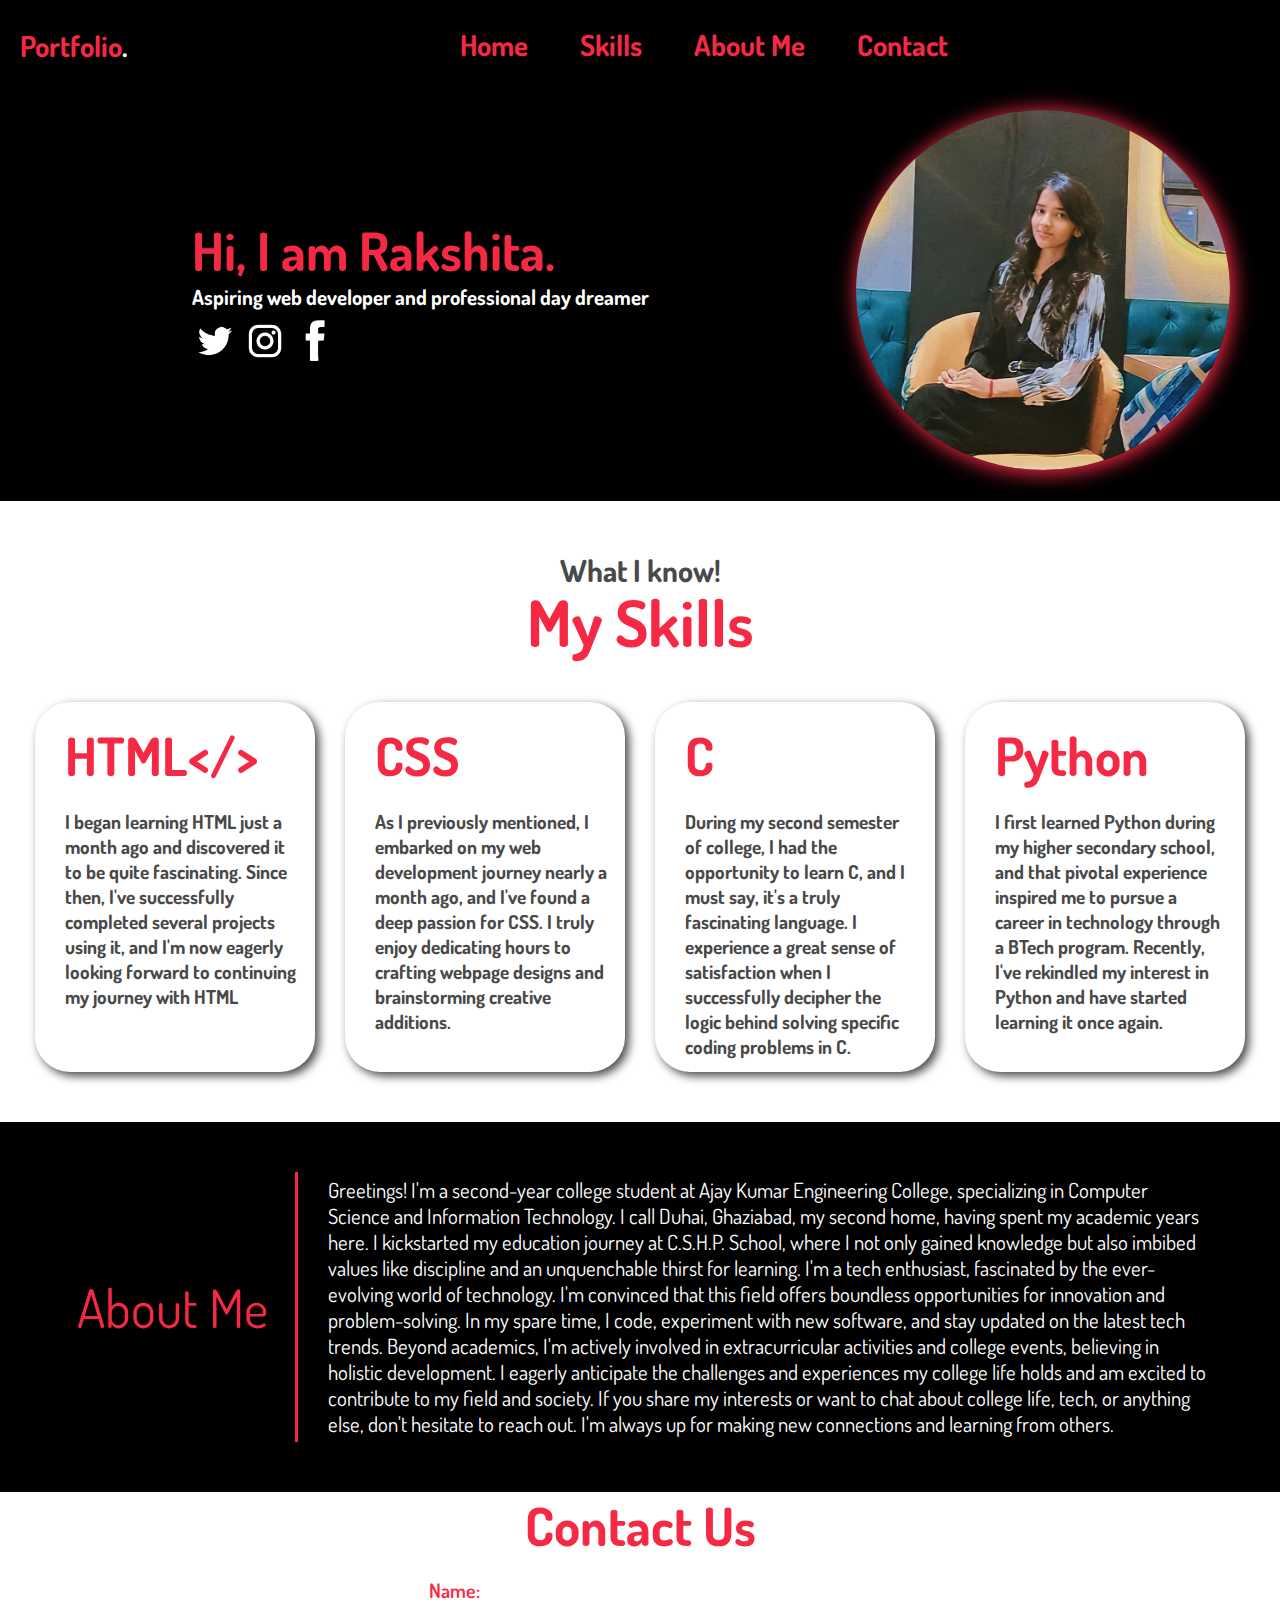
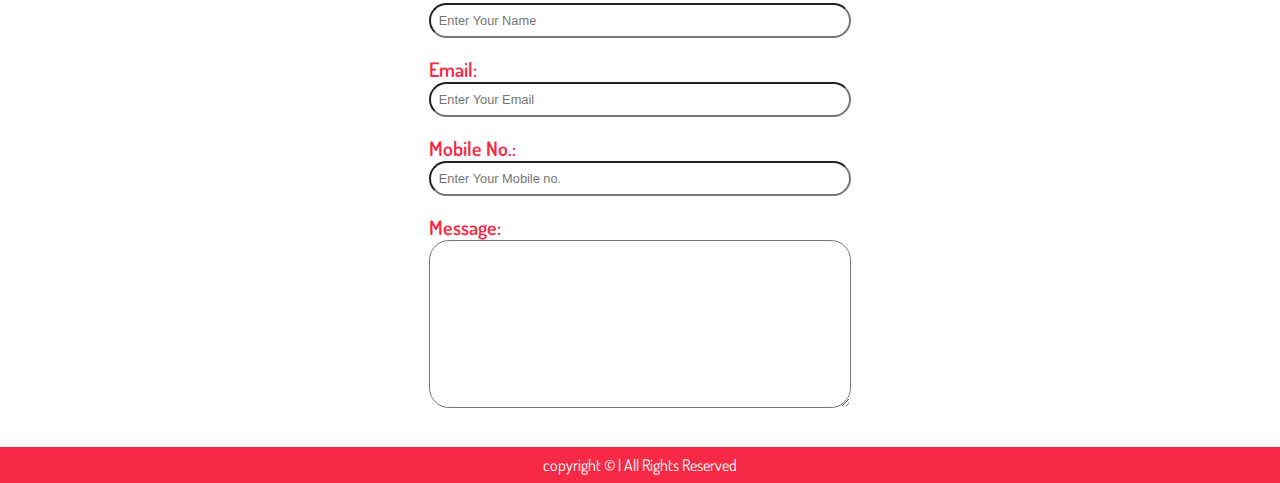
<file: index.html>
<!DOCTYPE html>
<html lang="en">

<head>
    <meta charset="UTF-8">
    <meta name="viewport" content="width=device-width, initial-scale=1.0">
    <link rel="stylesheet" href="css/style.css">
    <link rel="preconnect" href="https://fonts.googleapis.com">
    <link rel="preconnect" href="https://fonts.gstatic.com" crossorigin>

    <link rel="stylesheet"
        href="https://fonts.googleapis.com/css2?family=Material+Symbols+Outlined:opsz,wght,FILL,GRAD@24,400,0,0" />
    <link rel="preconnect" href="https://fonts.googleapis.com">
    <link rel="preconnect" href="https://fonts.gstatic.com" crossorigin>
    <link
        href="https://fonts.googleapis.com/css2?family=Bruno+Ace&family=Cardo&family=Concert+One&family=Dosis:wght@300&family=Josefin+Sans&family=Poppins:wght@100;300;800&family=Quicksand:wght@500&family=Tangerine&display=swap"
        rel="stylesheet">
    <title>My Portfolio</title>
</head>

<body>
    <nav id="navbar">
        <div class="navleft">
            Portfolio<span>.</span>
        </div>

        <ul>
            <li class="item"><a href="#section1">Home</a></li>
            <li class="item"><a href="#services1">Skills</a></li>
            <li class="item"><a href="#aboutme">About Me</a></li>
            <li class="item"><a href="#contact">Contact</a></li>

        </ul>

    </nav>
    <section id="section1">
        <div class="section1">
            <div id="home">
                <h1 class="h-primary">Hi, I am Rakshita.</h1>
                <h2 class="h-secondary">Aspiring web developer and professional day dreamer</h2>
                <div class="media">
                    <a href="" target="_blank"><img src="img/logo-twitter-png-5860.png" class="medialogo"></a>
                    <a href="" target="_blank"><img src="img/Instagram-PNG-removebg-preview.png" alt=""
                            class="medialogo"></a>
                    <a href="" target="_blank"><img src="img/fb-removebg-preview.png" alt="" class="medialogo"></a>
                </div>

            </div>
            <div class="profilepic">
                <img src="img/rakshita1.jpg" alt="profile pic" class="pp">
            </div>
        </div>

    </section>
    <section id = "services1"class="services center">
        <div>
            <h3>What I know!</h3>
            <h2 class="h-primary">My Skills</h2>


        </div>
        <div class="service">
            <div class="box">
                <div class="h-primary  boxh">HTML&lt;/&gt;
                </div>
                <div class="content h-secondary">
                    I began learning HTML just a month ago and discovered it to be quite fascinating. Since then, I've
                    successfully completed several projects using it, and I'm now eagerly looking forward to continuing
                    my journey with HTML</div>

            </div>
            <div class="box">
                <div class="h-primary boxh">CSS</div>
                <div class="content h-secondary">
                    As I previously mentioned, I embarked on my web development journey nearly a month ago, and I've
                    found a deep passion for CSS. I truly enjoy dedicating hours to crafting webpage designs and
                    brainstorming creative additions.</div>

            </div>
            <div class="box">
                <div class="h-primary boxh">C</div>
                <div class="content h-secondary">
                    During my second semester of college, I had the opportunity to learn C, and I must say, it's a truly
                    fascinating language. I experience a great sense of satisfaction when I successfully decipher the
                    logic behind solving specific coding problems in C.</div>

            </div>
            <div class="box">
                <div class="h-primary boxh">Python</div>
                <div class="content h-secondary">
                    I first learned Python during my higher secondary school, and that pivotal experience inspired me to
                    pursue a career in technology through a BTech program. Recently, I've rekindled my interest in
                    Python and have started learning it once again.</div>

            </div>
    </section>
    <section id="aboutme">
        <div class="abouthead h-primary">About Me</div>
        <div class="aboutmepara h-secondary">
            Greetings! I'm a second-year college student at Ajay Kumar Engineering College, specializing in Computer
            Science and Information Technology. I call Duhai, Ghaziabad, my second home, having spent my academic
            years here.

            I kickstarted my education journey at C.S.H.P. School, where I not only gained knowledge but also
            imbibed values like discipline and an unquenchable thirst for learning.

            I'm a tech enthusiast, fascinated by the ever-evolving world of technology. I'm convinced that this
            field offers boundless opportunities for innovation and problem-solving. In my spare time, I code,
            experiment with new software, and stay updated on the latest tech trends.

            Beyond academics, I'm actively involved in extracurricular activities and college events, believing in
            holistic development. I eagerly anticipate the challenges and experiences my college life holds and am
            excited to contribute to my field and society.

            If you share my interests or want to chat about college life, tech, or anything else, don't hesitate to
            reach out. I'm always up for making new connections and learning from others.
        </div>

    </section>
    <section id="contact">
        <h1 class="h-primary center">Contact Us</h1>
        <div id="contact-box">
            <form action="">
                <br>
                <div class="form-group">
                    <label for="Name">Name:</label>
                    <br>
                    <input type="text" id="name" name="" placeholder="Enter Your Name">
                </div><br>
                <div class="form-group">
                    <label for="email">Email:</label><br>
                    <input type="email" id="email" name="" placeholder="Enter Your Email">
                </div><br>
                <div class="form-group">
                    <label for="mobile">Mobile No.:</label><br>
                    <input type="tel" id="mobile" name="" placeholder="Enter Your Mobile no.">
                </div><br>
                <div class="form-group">
                    <label for="message">Message:</label><br>
                    <textarea name="message" id="message" cols="30" rows="10"></textarea>
                </div>
            </form>
        </div>
    </section>
    <footer>
        <div class="copyright">
            <div class="center">
                copyright &copy; | All Rights Reserved
            </div>
        </div>
    </footer>

</body>

</html>
</file>
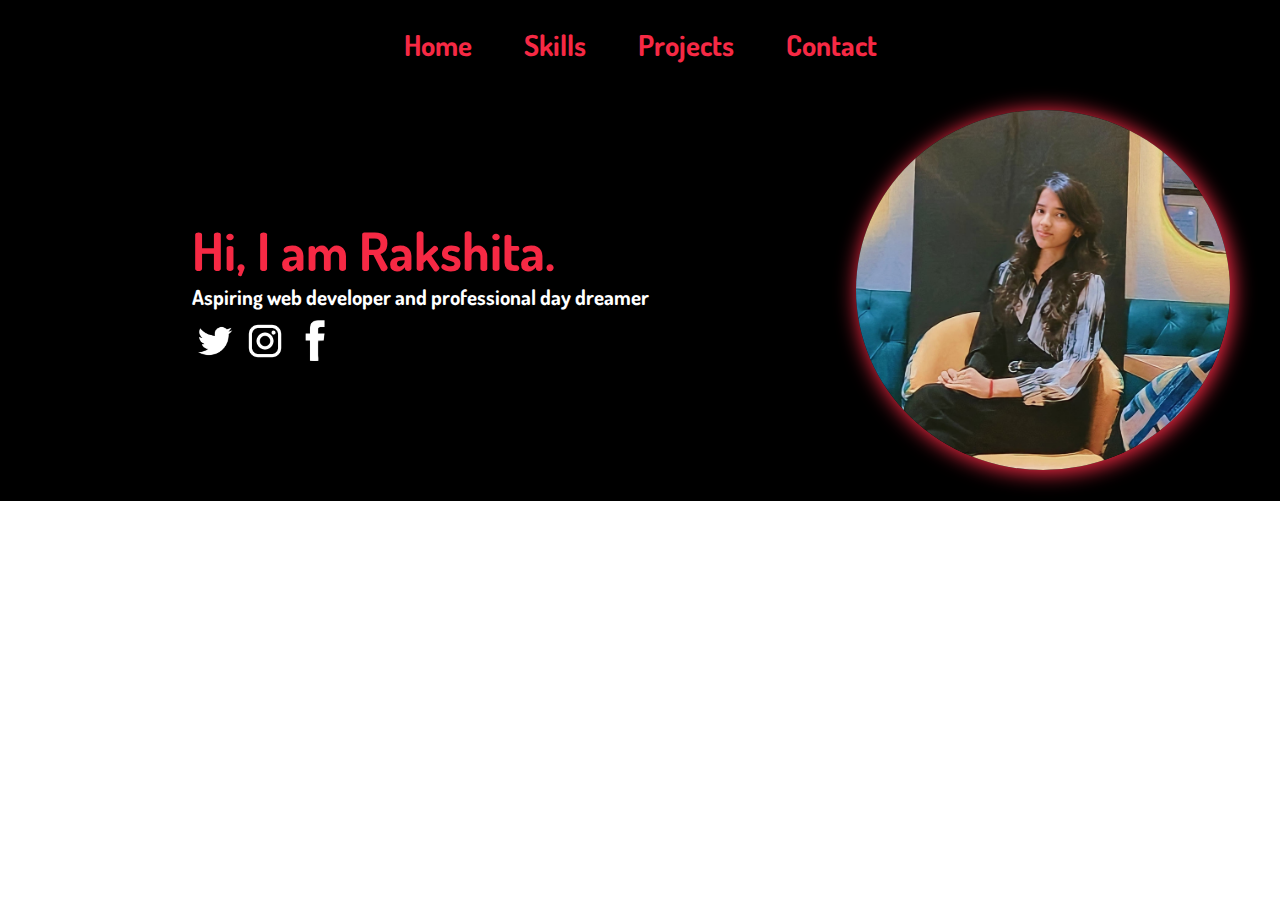
<file: html/index.html>
<!DOCTYPE html>
<html lang="en">

<head>
    <meta charset="UTF-8">
    <meta name="viewport" content="width=device-width, initial-scale=1.0">
    <link rel="stylesheet" href="../css/style.css">
    <link rel="preconnect" href="https://fonts.googleapis.com">
    <link rel="preconnect" href="https://fonts.gstatic.com" crossorigin>
    <link
        href="https://fonts.googleapis.com/css2?family=Bruno+Ace&family=Cardo&family=Dosis:wght@300&family=Josefin+Sans&family=Poppins:wght@100;300;800&family=Quicksand:wght@500&family=Tangerine&display=swap"
        rel="stylesheet">
    <title>My Portfolio</title>
</head>

<body>
    <nav id="navbar">

        <ul>
            <li class="item"><a href="">Home</a></li>
            <li class="item"><a href="">Skills</a></li>
            <li class="item"><a href="">Projects</a></li>
            <li class="item"><a href="">Contact</a></li>

        </ul>

    </nav>
    <section id="section1">
        <div class="section1">
            <div id="home">
                <h1 class="h-primary">Hi, I am Rakshita.</h1>
                <h2 class="h-secondary">Aspiring web developer and professional day dreamer</h2>
                <div class="media">
                    <a href="" target="_blank"><img src="../img/logo-twitter-png-5860.png" class="medialogo"></a>
                    <a href="" target="_blank"><img src="../img/Instagram-PNG-removebg-preview.png" alt=""
                            class="medialogo"></a>
                    <a href="" target="_blank"><img src="../img/fb-removebg-preview.png" alt="" class="medialogo"></a>
                </div>

            </div>
            <div class="profilepic">
                <img src="../img/rakshita1.jpg" alt="profile pic" class="pp">
            </div>
        </div>

    </section>

</body>

</html>
</file>
<file: css/style.css>
* {
    margin: 0px;
    padding: 0px;
    box-sizing: border-box;

}


#navbar {
    display: flex;
    align-items: center;
    top: 0px;
    background-color: black;
    padding: 15px 0px;
   
}
.navleft{
    font-weight: 700;
    font-family: 'Dosis', sans-serif;
    font-size: 1.8rem;
    margin-left: 20px;
    color: #f62944;
}

.navleft span{
    color: white;
}


#navbar ul {
    display: flex;
    justify-content: center;
    align-items: center;
    margin: auto;
}

#navbar ul li {
    list-style: none;
    font-size: 1.8rem;
}

#navbar ul li a {
    color: #f62944;
    display: block;
    padding: 10px 18px;
    margin: 1px 8px;
    text-decoration: none;
    font-family: 'Dosis', sans-serif;
    font-weight: 700;
    border-bottom: 2px solid black;
    transition: all .5s ease;

}
#navbar ul li a:hover{
    border-bottom: 2px solid #f62944;
}

.section1 {
    display: flex;
    width: 100%;
    height: 410px;
    background-color: black;
    text-align: center;
}


#home {
    display: flex;
    flex-direction: column;
    width: 100%;
    text-align: left;
    justify-content: center;
    margin-left: 15%;

}
.pp {
    height: 360px;
    position: absolute;
    right: 50px;
    top: 110px;
    margin-bottom: 30px;
   
}
.profilepic img{
    border-radius: 50%;
    box-shadow: 2px 2px 20px 2px #f62944;
   
}
.media{
    margin: 8px 0px;
}
.medialogo {
    width: 40px;
    filter: brightness(0) invert(1);
    margin: 2px 3px;
}

.medialogo:hover {
    filter: none;
}
.services{
    margin: 50px 5px;
    display: flex;
    flex-direction: column;
}
.services h2{
    margin-top: -8px ;
    font-size: 4rem;
}
.services h3{
    font-family: 'Dosis', sans-serif;
    font-size: 1.9rem;
    font-weight: bold;
    color: #494949;
}
.service{
    display: flex;
    justify-content: space-evenly;
    margin-top: 40px;
   
}
.service .box{
    display: flex;
    flex-direction: column;
    text-align: left;
    width: 22%;
    height: 370px;
    background-color: white;
    box-shadow: 4px 4px 10px #494949;
    border-radius: 35px ;
    transition: all 0.5s ease;
    
}
.service .box:hover{
    transform: translateY(-7px);

}
.box .boxh{
    margin: 20px 0px 15px 30px;
    font-weight: bold;
}
.box .content{
    color: #494949;
    font-size: 1.2rem;
    margin: 5px 15px 5px 30px;
    font-weight: bold;
}

#aboutme{
    display: flex;
    background-color: black;
    padding: 50px;
    width: 100%;
    height: 370px ;
}
#aboutme .abouthead{
    width: 200%;
    display: flex;
    justify-content: center;
    align-items: center;
    border-right:3px solid #f62944 ;

}
#aboutme .aboutmepara{
    margin: 5px 20px 5px 30px;
}

#contact-box {
    display: flex;
    justify-content: center;
    align-items: center;
    padding-bottom: 34px;
    color: #f62944;
    

}

#contact-box form {
    width: 33%;

}

#contact-box label {
    font-size: 1.25rem;
    font-family: 'Dosis', sans-serif;
    font-weight: 600;
}

#contact-box input,
#contact-box textarea {
    width: 100%;
    padding: .5rem;
    border-radius: 20px;
    font-size: .8rem;
}

.copyright {
    width: 100%;
    border-top: 1px solid white;
    padding: 8px 0px;
    font-family: 'Dosis', sans-serif;
    background-color: #f62944;
    color: white;
}


.h-primary {

    font-size: 3.3rem;
    font-family: 'Dosis', sans-serif;
    color: #f62944;
}
.h-secondary {

    font-size: 1.3rem;
    font-family: 'Dosis', sans-serif;
    color: white;
}
.center{
    text-align: center;
}


@media screen and (max-width: 1200px) {
    #navbar {
        flex-direction: column;
        margin: auto;
    }
    
    #navbar ul {
        margin: auto;
        padding-bottom: 8px;
        display: flex;
        flex-wrap: wrap;
    }
    
    #navbar ul li a {
        font-size: 1.5rem;
        padding: 0px 7px;
    }
    .section1{
        display: flex;
        flex-flow: wrap;
    }

    #home {
       
    }

    .section1 {
       display: flex;
       flex-direction: column;
    }

    .pp {
   width: 250px;
   height: auto;
   position: absolute;
   top: auto;
   margin: auto;
    }


    .service {
        display: flex;
        flex-direction: column;
        flex-wrap: wrap;
        
    }

    .service .box{
        width: 90%;
        height: 100%;
        margin: 15px;
        padding: 25px 0px;
        
    }


    #aboutme {
        flex-direction: column;
        justify-content: center;
        align-items: center;
        height: auto;
        
    }
    #contact-box form {
        width: 75%;
    }
    
    .h-primary{
        font-size: 2.5rem;
    }
    .h-secondary{
        font-size: 1.5rem;
    }
}
</file>
